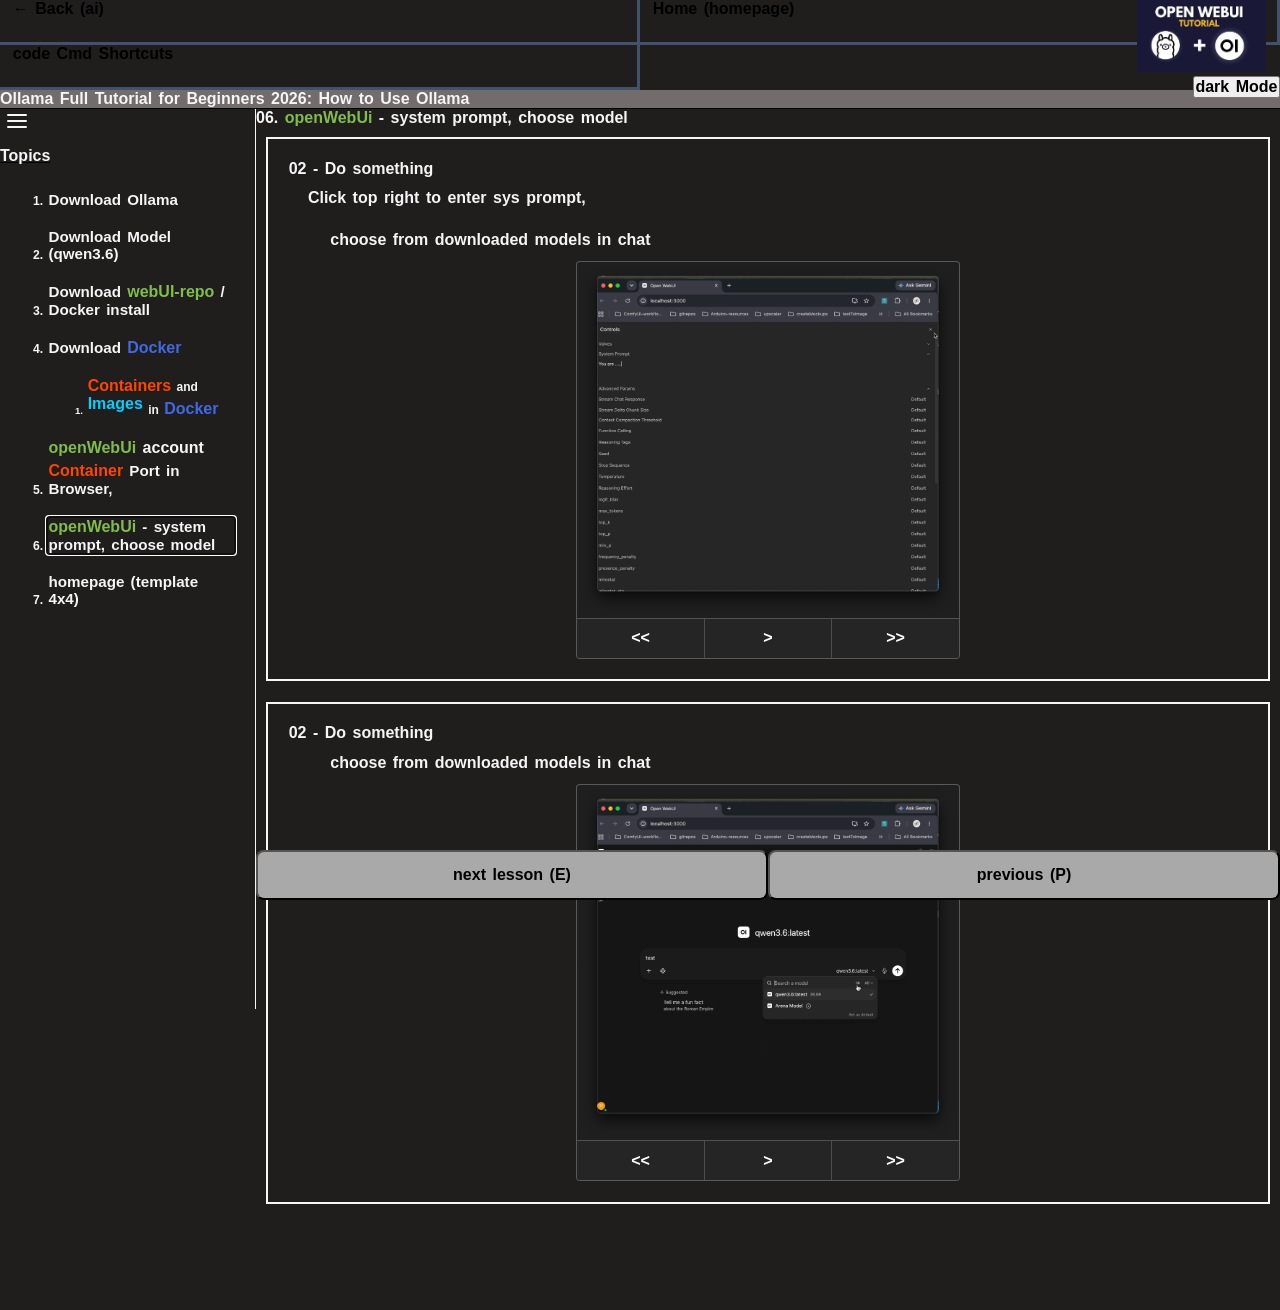
<file: topics/01-/01-.html>
<!--01-.html -->
<!DOCTYPE html>
<html lang="en">

<head>
    <meta charset="UTF-8">
    <meta name="viewport" content="width=device-width, initial-scale=1.0">
    <title>01-.html</title>
    <link rel="stylesheet" href="../css/main.css">
    <link rel="stylesheet" href="../css/dark-mode.css">
    <script type="module" src="../js/app.js" defer></script>
    <!-- <script src="../js/keyboard-nav-temp.js" defer></script> -->
    <script src="../js/dark-mode.js" defer></script>
    <script type="module" src="../../../js-index/dropTopics-topic-resource.js" defer></script>

    <link href='https://unpkg.com/boxicons@2.1.4/css/boxicons.min.css' rel='stylesheet'>
    <meta http-equiv="Content-Security-Policy" content="
        default-src 'self';
        script-src 'self' 'unsafe-inline' ;
        style-src  'self' https://cdn.jsdelivr.net;
        font-src 'self' https://unpkg.com data:;
        img-src 'self' data:;
        frame-src https://www.youtube.com;
        object-src 'none';
        base-uri 'none';
            form-action 'self';
    ">
</head>

<body class="dark-mode">
    <div class="page-wrapper">
        <header class="page-header grid">
            <div class="box back-link-container">
                <a rel="noopener noreferrer" id="backLink" href="../../index.html" class="nav-link">&larr; Back (ai)</a>
            </div>

            <div class="box home-link-container">
                <a rel="noopener noreferrer" id="homePageLink"
                    href="https://programshortcuts.github.io/tyler-tomani-2026/" class="nav-link">Home (homepage)</a>
            </div>
            <div class="box codeCmdShortcuts-container">
                <a rel="noopener noreferrer" id="codeComShortcutsLink" href="#" class="nav-link" target="_blank">
                    code Cmd Shortcuts
                </a>
            </div>
            <div class="box tutorialLink-darkModeBtn-container">
                <a rel="noopener noreferrer" id="tutorialLink" target="_blank"
                    data-video="https://www.youtube.com/watch?v=yEBT7iYwC5Y"
                    href="https://www.youtube.com/watch?v=yEBT7iYwC5Y">
                    <img src="images/01-.jpeg" alt="">
                </a>
                <button tabindex="0" id="darkModeBtn">dark Mode</button>
            </div>
        </header>
        <nav tabindex="0" id="navBarLessonTitle" class="nav-bar-lesson-title">
            <h2 class="nav-lesson">Ollama Full Tutorial for Beginners 2026: How to Use Ollama
            </h2>
        </nav>
        <main class="main-container">
            <aside tabindex="0" class="side-bar ">
                <svg tabindex="0" data-nav-target="side-bar-btn" id="sideBarBtn" xmlns="http://www.w3.org/2000/svg"
                    width="24" height="24" viewBox="0 0 24 24" fill="none" stroke="currentColor" stroke-width="2"
                    stroke-linecap="round" stroke-linejoin="round">
                    <line x1="3" y1="6" x2="21" y2="6"></line>
                    <line x1="3" y1="12" x2="21" y2="12"></line>
                    <line x1="3" y1="18" x2="21" y2="18"></line>
                </svg>
                <div class="side-bar-links-container">
                    <!-- FOR now use #topicsTempId -->
                    <a tabindex="0" id="topic" href="#" class="drop-down topic">
                        <h3>Topics</h3>
                    </a>
                    <ul class="side-bar-links drop-snips">
                        <li><a tabindex="0" class="drop-down" data-video="https://www.youtube.com/watch?v=yEBT7iYwC5Y"
                                data-timestamp="99" href="side-bar-links-pages/01/01.html">Download Ollama
                            </a>
                        </li>
                        <li><a tabindex="0" class="drop-down" data-video="https://www.youtube.com/watch?v=yEBT7iYwC5Y"
                                data-timestamp="115" href="side-bar-links-pages/02/02.html">Download Model (qwen3.6)
                            </a>
                        </li>
                        <li><a tabindex="0" class="drop-down" data-video="https://www.youtube.com/watch?v=yEBT7iYwC5Y"
                                data-timestamp="145" href="side-bar-links-pages/03/03.html">
                                Download <span class="mg">webUI-repo</span> / Docker install
                            </a>
                        </li>
                        <li><a tabindex="0" class="drop-down" data-video="https://www.youtube.com/watch?v=yEBT7iYwC5Y"
                                data-timestamp="210" href="side-bar-links-pages/04/04.html">Download <span
                                    class="rb">Docker</span>
                            </a>
                            <ul class="side-bar-links drop-snips show">
                                <li><a tabindex="0" class="drop-down"
                                        data-video="https://www.youtube.com/watch?v=yEBT7iYwC5Y" data-timestamp="225"
                                        href="side-bar-links-pages/04/04-01/04-01.html"><span
                                            class="bo">Containers</span> and <sup><span class="tb">Images</span></sup>
                                        in <span class="rb">Docker</span>
                                    </a>
                                </li>


                            </ul>
                        </li>
                        <li><a tabindex="0" class="drop-down" data-video="https://www.youtube.com/watch?v=yEBT7iYwC5Y"
                                data-timestamp="261" href="side-bar-links-pages/05/05.html">
                                <sup><span class="mg">openWebUi</span> account</sup>
                                <span class="bo">Container</span> Port in Browser,
                            </a>
                        </li>

                        <li><a tabindex="0" class="drop-down" autofocus
                                data-video="https://www.youtube.com/watch?v=yEBT7iYwC5Y" data-timestamp="0"
                                href="side-bar-links-pages/06/06.html">
                                <span class="mg">openWebUi</span> - system prompt, choose model
                            </a>
                        </li>
                        <li><a tabindex="0" class="drop-down" autofocus
                                data-video="https://www.youtube.com/watch?v=yEBT7iYwC5Y" data-timestamp="0"
                                href="side-bar-links-pages/homepage/homepage.html">
                                homepage (template 4x4)
                            </a>
                        </li>
                    </ul>
                </div>
            </aside>
            <div class="main-content-container">
                <div tabindex="0" id="mainTargetDiv" data-href="home-page.html">
                    <!-- This is temporary, targetDiv resides in the
                     injected html page -->
                </div>
                <div class="lesson-btns-container">
                    <button tabindex="0" id="endNxtBtn">next lesson (E)</button>
                    <button tabindex="0" id="prevBtn">previous (P)</button>
                </div>
            </div>
        </main>
    </div>
</body>

</html>
</file>
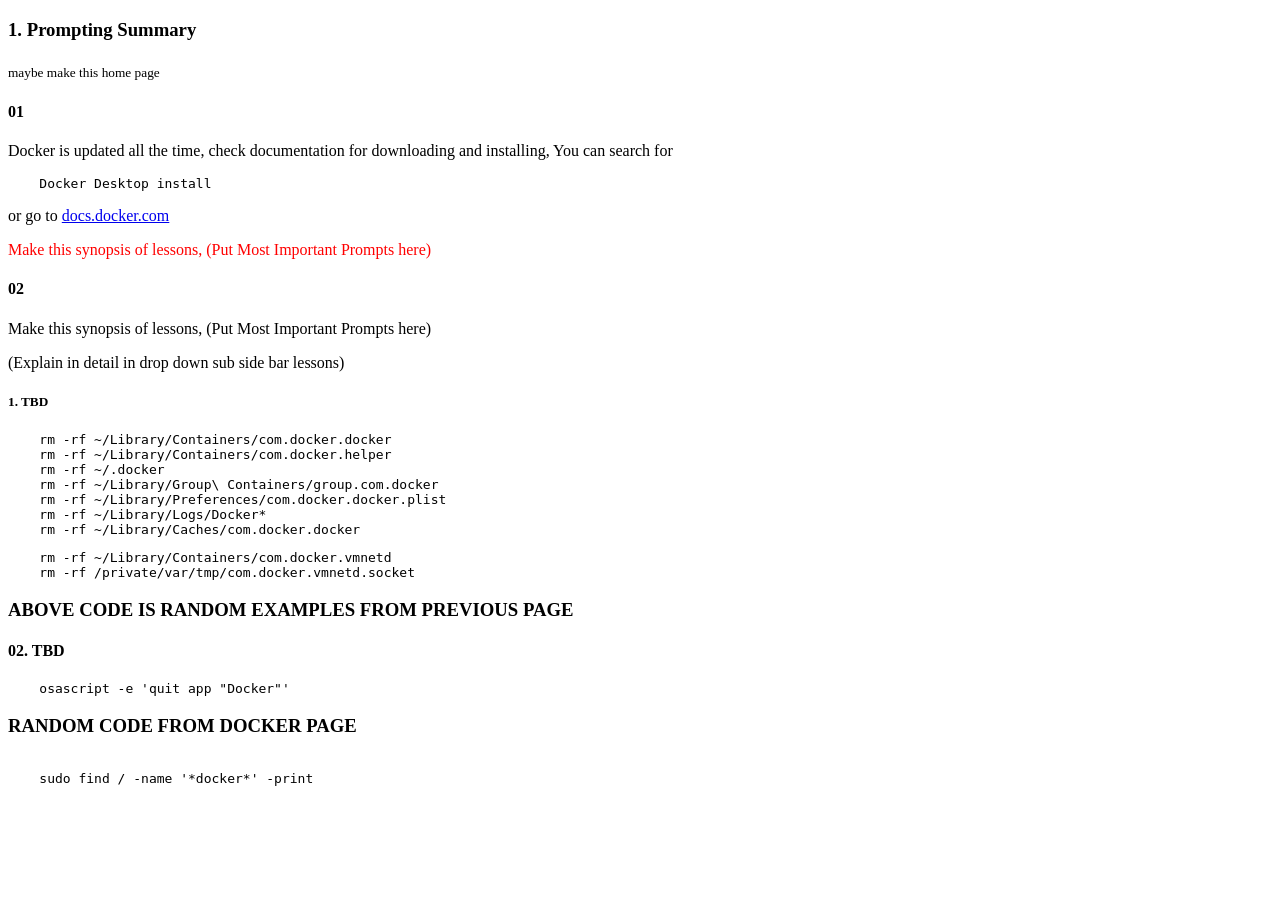
<file: topics/01-/side-bar-links-pages/01/prompting.html>
<!DOCTYPE html>
 <html lang="en">
<head>
    <meta charset="UTF-8">
    <meta name="viewport" content="width=device-width, initial-scale=1, maximum-scale=1">
    <title>01-prompting</title>
</head>
<body class="dark-mode">
    <div id="targetDiv">
        <header>
            <h3 id="targetHeaderh3">1. Prompting Summary</h3>
            <sub> maybe make this home page</sub>
        </header>
        <div class="main-container">
            <div class="steps-container">
                <!-- 1.-->
                <div tabindex="0" class="step-float" data-video="https://www.youtube.com/watch?app=desktop&v=pg19Z8LL06w"
                    data-timestamp="1075">
                    <div class="step-vid">
                        <!-- <video playsinline webkit-playsinline poster="sidebar-links/01/images/01.png"
                                                src="sidebar-links/01/images/01.mov"></video> -->
                    </div>
                    <div class="step-txt ">
                        <h4>01</h4>
                        <p>
                            Docker is updated all the time, check documentation for downloading and installing,
                            You can search for
                        </p>
                        <div class="code-container">
                            <pre readonly tabindex="0" class="copy-code">
    Docker Desktop install</pre>
                        </div>
                        <p>
                            or go to
                            <a tabindex="0" target="_blank"
                                href="https://docs.docker.com/desktop/setup/install/mac-install/">docs.docker.com</a>
                        </p>
                        <p style="color:red;">
                            Make this synopsis of lessons, (Put Most Important Prompts here)
                        </p>
                    </div>
                </div>
                <!-- 2. -->
                <div tabindex="0" class="step-float" data-video="https://www.youtube.com/watch?app=desktop&v=pg19Z8LL06w"
                    data-timestamp="1075">
                    <div class="step-img">
                        <!-- <img src="sidebar-links/01/images/01.png" alt=""> -->
                    </div>
                    <div class="step-txt ">
                        <h4>02</h4>
                        <p>
                            Make this synopsis of lessons, (Put Most Important Prompts here)
                        </p>
                        <p>
                            (Explain in detail in drop down sub side bar lessons)
                        </p>
                        <h5>1. TBD</h5>
                        <div class="code-container">
                            <pre readonly tabindex="0" class="copy-code">
    rm -rf ~/Library/Containers/com.docker.docker
    rm -rf ~/Library/Containers/com.docker.helper
    rm -rf ~/.docker
    rm -rf ~/Library/Group\ Containers/group.com.docker
    rm -rf ~/Library/Preferences/com.docker.docker.plist
    rm -rf ~/Library/Logs/Docker*
    rm -rf ~/Library/Caches/com.docker.docker</pre>
                        </div>
                        <div class="code-container">
                            <pre readonly tabindex="0" class="copy-code">
    rm -rf ~/Library/Containers/com.docker.vmnetd
    rm -rf /private/var/tmp/com.docker.vmnetd.socket</pre>
                        </div>
                        <h3>ABOVE CODE IS RANDOM EXAMPLES FROM PREVIOUS PAGE</h3>
                        
                        </div>
    
                    </div>
                </div>
                <!-- 2. TBD  -->
                <div tabindex="0" class="step-float" data-video="https://www.youtube.com/watch?v=b0HMimUb4f0"
                    data-timestamp="1075">
                    <div class="step-img">
                        <!-- <img src="sidebar-links/01/images/02.png"> -->
                    </div>
                    <div class="step-txt">
                        <h4>02. TBD</h4>
                        <div class="code-container">
                            <pre readonly tabindex="0" class="copy-code">
    osascript -e 'quit app "Docker"'</pre>
                        </div>
                        <h3>RANDOM CODE FROM DOCKER PAGE</h3>
                        <div class="code-container">
                            <pre readonly tabindex="0" class="copy-code">
    
    sudo find / -name '*docker*' -print
                        </pre>
                        </div>
                    </div>
                    
                </div>
            </div>
        </div>
    </div>
</body> 
</html>
</file>
<file: topics/css/main.css>
@import url('responsive.css');


/* nav */
@import url('dark-mode.css');
@import url('dark-mode-colors.css');

/* uis */
@import url('ui/toggle-side-bar.css');
@import url('ui/side-bar.css');
@import url('ui/copyCode.css');
@import url('ui/vid-controls.css');

/* utilities -> header */
@import url('utilities/header/grid.css');
@import url('utilities/header/layout.css');

/* utilities */
@import url('utilities/borders.css');
@import url('utilities/colors.css');
@import url('utilities/colors-default.css');
@import url('utilities/layout.css');
@import url('utilities/position.css');
@import url('utilities/sizing.css');
@import url('utilities/spacing.css');
@import url('utilities/text.css');

/* utilities -> steps */
@import url('steps/step-text.css');
@import url('steps/code-containers.css');
@import url('steps/imgSizes.css');
@import url('utilities/effects.css');

/* MUST BE LAST */
@import url('nav/letter-nav.css');

* {
    margin: 0;
    padding: 0;
    box-sizing: border-box;
}

/* SHOULD I PUT THIS IN IT'S OWN CSS FILES FOR ui/drop-downs.css ???? */
.hide {
    display: none;
}
</file>
<file: topics/css/dark-mode.css>
:root {
    --bg-primary: #201d1d;
    --font-primary: whitesmoke;
    --border-dm: rgba(81, 110, 146, 0.679);
}

.box {
    border-right: 3px solid var(--border-dm);
    border-bottom: 3px solid var(--border-dm);
}

body.dark-mode .step-float:focus,
body.dark-mode .step-float:active,
body.dark-mode .step-float:hover {
    /* box-shadow: 2px 2px 10px lightblue; */
    /* border: 2px solid lightcyan; */
    box-shadow: 2px 2px 10px rgb(0, 8, 255);
}

body.dark-mode .step-float:focus,
body.dark-mode .step-float:active {

    background: rgb(40, 40, 40, .8);
}

body.dark-mode .page-header a:visited {
    color: var(--font-primary) !important;
}

.dark-mode .code-container>.copy-code {
    border: 1px solid white !important;
    color: rgb(20, 20, 20)
}

.dark-mode {
    background-color: var(--bg-primary);
    /* color: var(--font-primary) */
}

.dark-mode h3,
.dark-mode #due_date_label {
    color: var(--font-primary) !important;

}

.dark-mode nav#nav-section-lesson-titles {
    background-color: var(--bg-primary)
}

.dark-mode a {
    color: white;
}

.dark-mode .drop-topic {
    border: 1px solid whitesmoke;

}

.dark-mode,
h4 .dark-mode p {
    color: whitesmoke;
}

.dark-mode #nav-section-lesson-titles {
    border-top: 1px solid whitesmoke;
    border-bottom: 1px solid whitesmoke;
}

.dark-mode main>aside {
    border-right: 1px solid whitesmoke;
}

.dark-mode .resource,
.dark-mode .main-links a {
    border: 1px solid whitesmoke;
    color: white;
}

.dark-mode .main-links a:active,
.dark-mode .main-links a:focus {
    color: whitesmoke;
}

.dark-mode .resource,
.dark-mode .topic {
    color: whitesmoke;
}

.dark-mode .resource:visited {
    color: whitesmoke;
}

.dark-mode .side-bar ul li a {
    color: var(--font-primary) !important;
}

body.dark-mode .side-bar ul li a.highlight {
    /* color: black !important; */
}

.dark-mode button#endNxtBtn,
.dark-mode button#prevBtn {
    /* color: var(--font-primary) !important; */
    /* background-color: grey !important; */
    background: darkgrey !important;
    /* background: black !important */
}

body.dark-mode .highlight {
    color: black !important;
}

/* =========================================================
   LETTER NAVIGATION MODE
   Must override dark mode
   ========================================================= */

body.letter-nav-mode {
    background-color: #dcecff;
    color: black !important;
}

body.letter-nav-mode .main-content-container,
body.letter-nav-mode .main-content-container *,
body.dark-mode.letter-nav-mode .main-content-container,
body.dark-mode.letter-nav-mode .main-content-container * {
    color: black !important;
}
</file>
